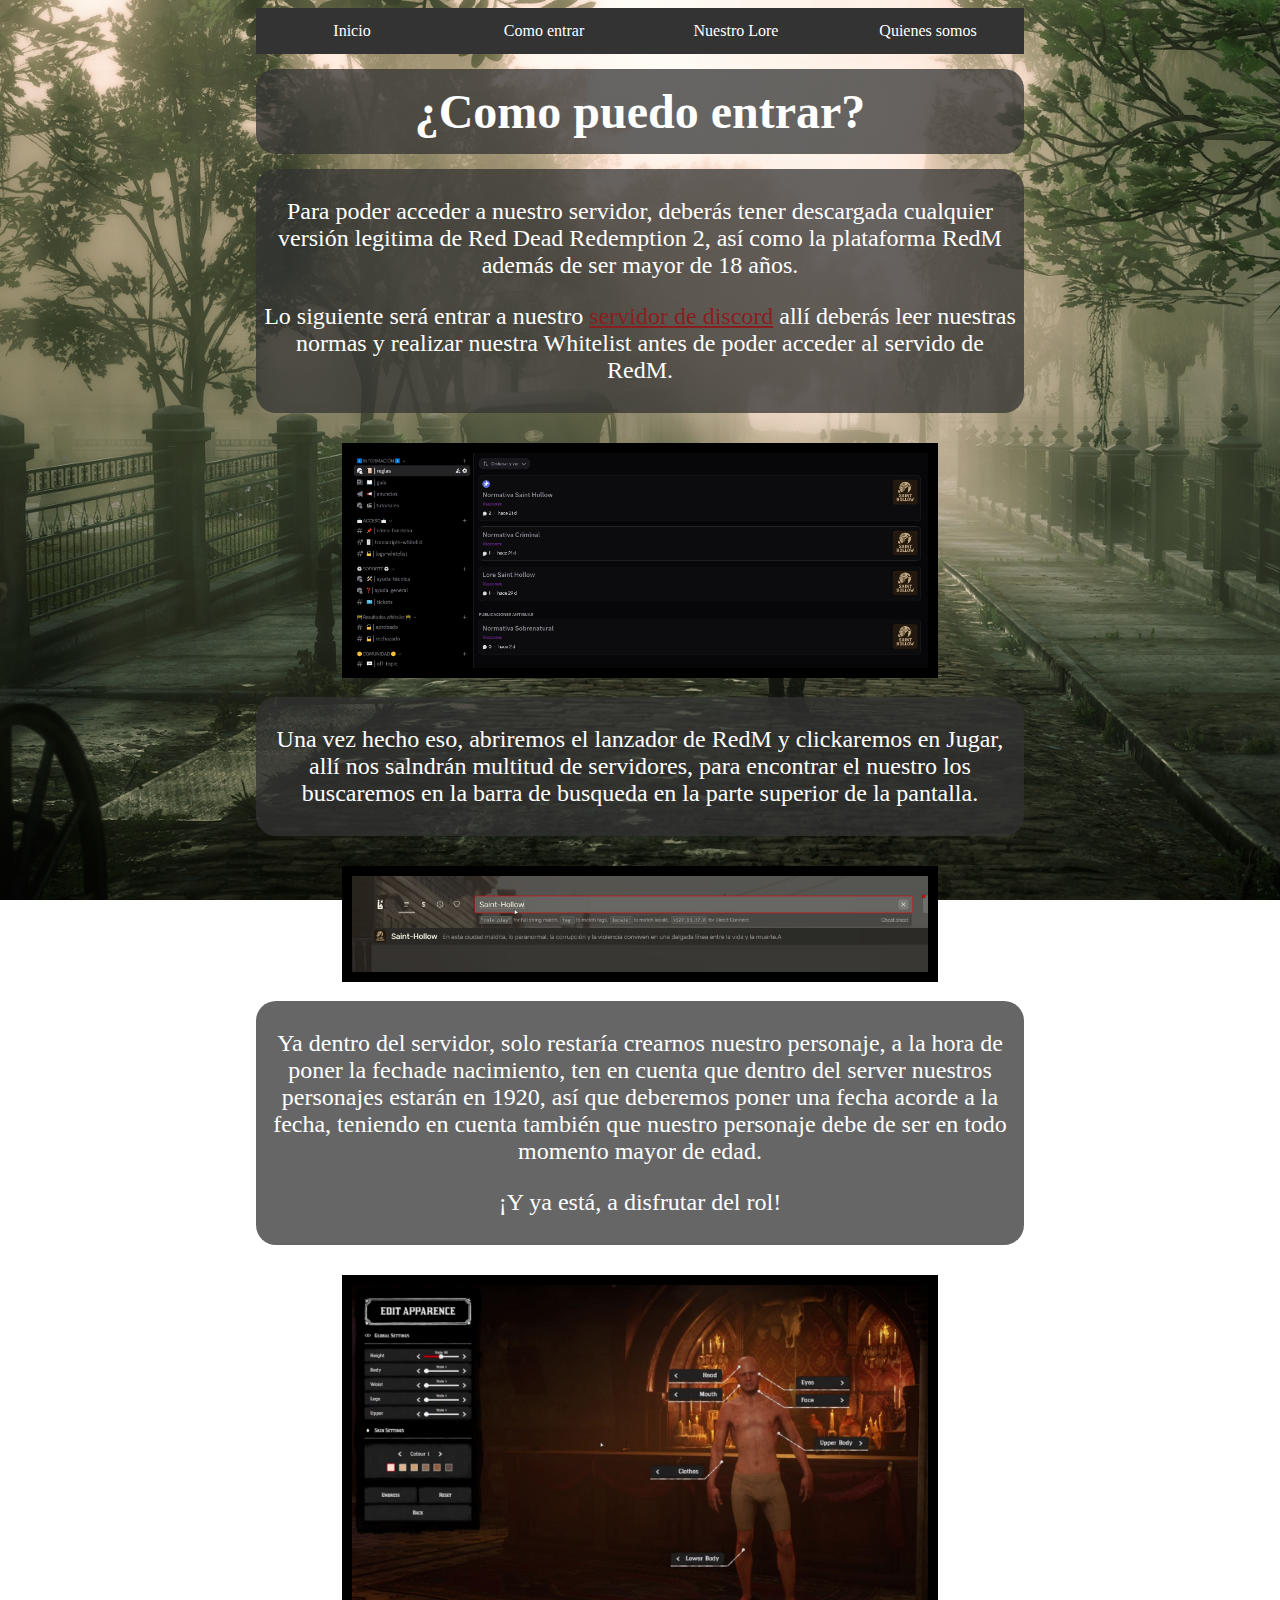
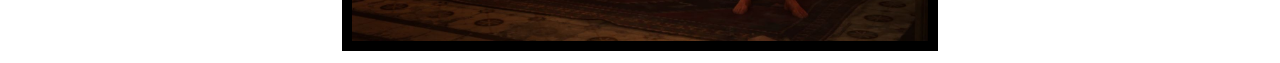
<file: htmls/ComoEntrar.html>
<!DOCTYPE html>
<html lang="es">
<head>
  <meta charset="UTF-8">
  <meta name="viewport" content="width=device-width, initial-scale=1.0">
  <title>Saint Hollow | Acceder</title>
  <link rel="stylesheet" href="../css/styles.css">
    <link rel="icon" type="image/x-icon" href="../imgs/favicon.png">
</head>
<body>
    
<ul>
  <li><a href="../index.html">Inicio</a></li>
  <li><a>Como entrar</a></li>
  <li><a href="../htmls/NuestroLore.html">Nuestro Lore</a></li>
  <li><a href="../htmls/QuienesSomos.html">Quienes somos</a></li>
</ul>

<h1>¿Como puedo entrar?</h1>
    <div>
        <p>Para poder acceder a nuestro servidor, deberás tener descargada cualquier versión legitima de Red Dead Redemption 2, así como la plataforma RedM además de ser mayor de 18 años.</p>
        <p>Lo siguiente será entrar a nuestro <a href="https://discord.gg/a4ZrzC3Nkk">servidor de discord</a> allí deberás leer nuestras normas y realizar nuestra Whitelist antes de poder acceder al servido de RedM.</p>
    </div>
    <img src="../imgs/Acceder/Foto1.JPG" alt="Acceder1">
    <div>
        <p>Una vez hecho eso, abriremos el lanzador de RedM y clickaremos en Jugar, allí nos salndrán multitud de servidores, para encontrar el nuestro los buscaremos en la barra de busqueda en la parte superior de la pantalla.</p>
    </div>
    <img src="../imgs/Acceder/Foto2.JPG" alt="Acceder2">
    <div>
        <p>Ya dentro del servidor, solo restaría crearnos nuestro personaje, a la hora de poner la fechade nacimiento, ten en cuenta que dentro del server nuestros personajes estarán en 1920, así que deberemos poner una fecha acorde a la fecha, teniendo en cuenta también que nuestro personaje debe de ser en todo momento mayor de edad.</p>
        <p>¡Y ya está, a disfrutar del rol!</p>
    </div>
    <img src="../imgs/Acceder/Foto3.JPG" alt="Acceder3">
</body>
</html>
</file>
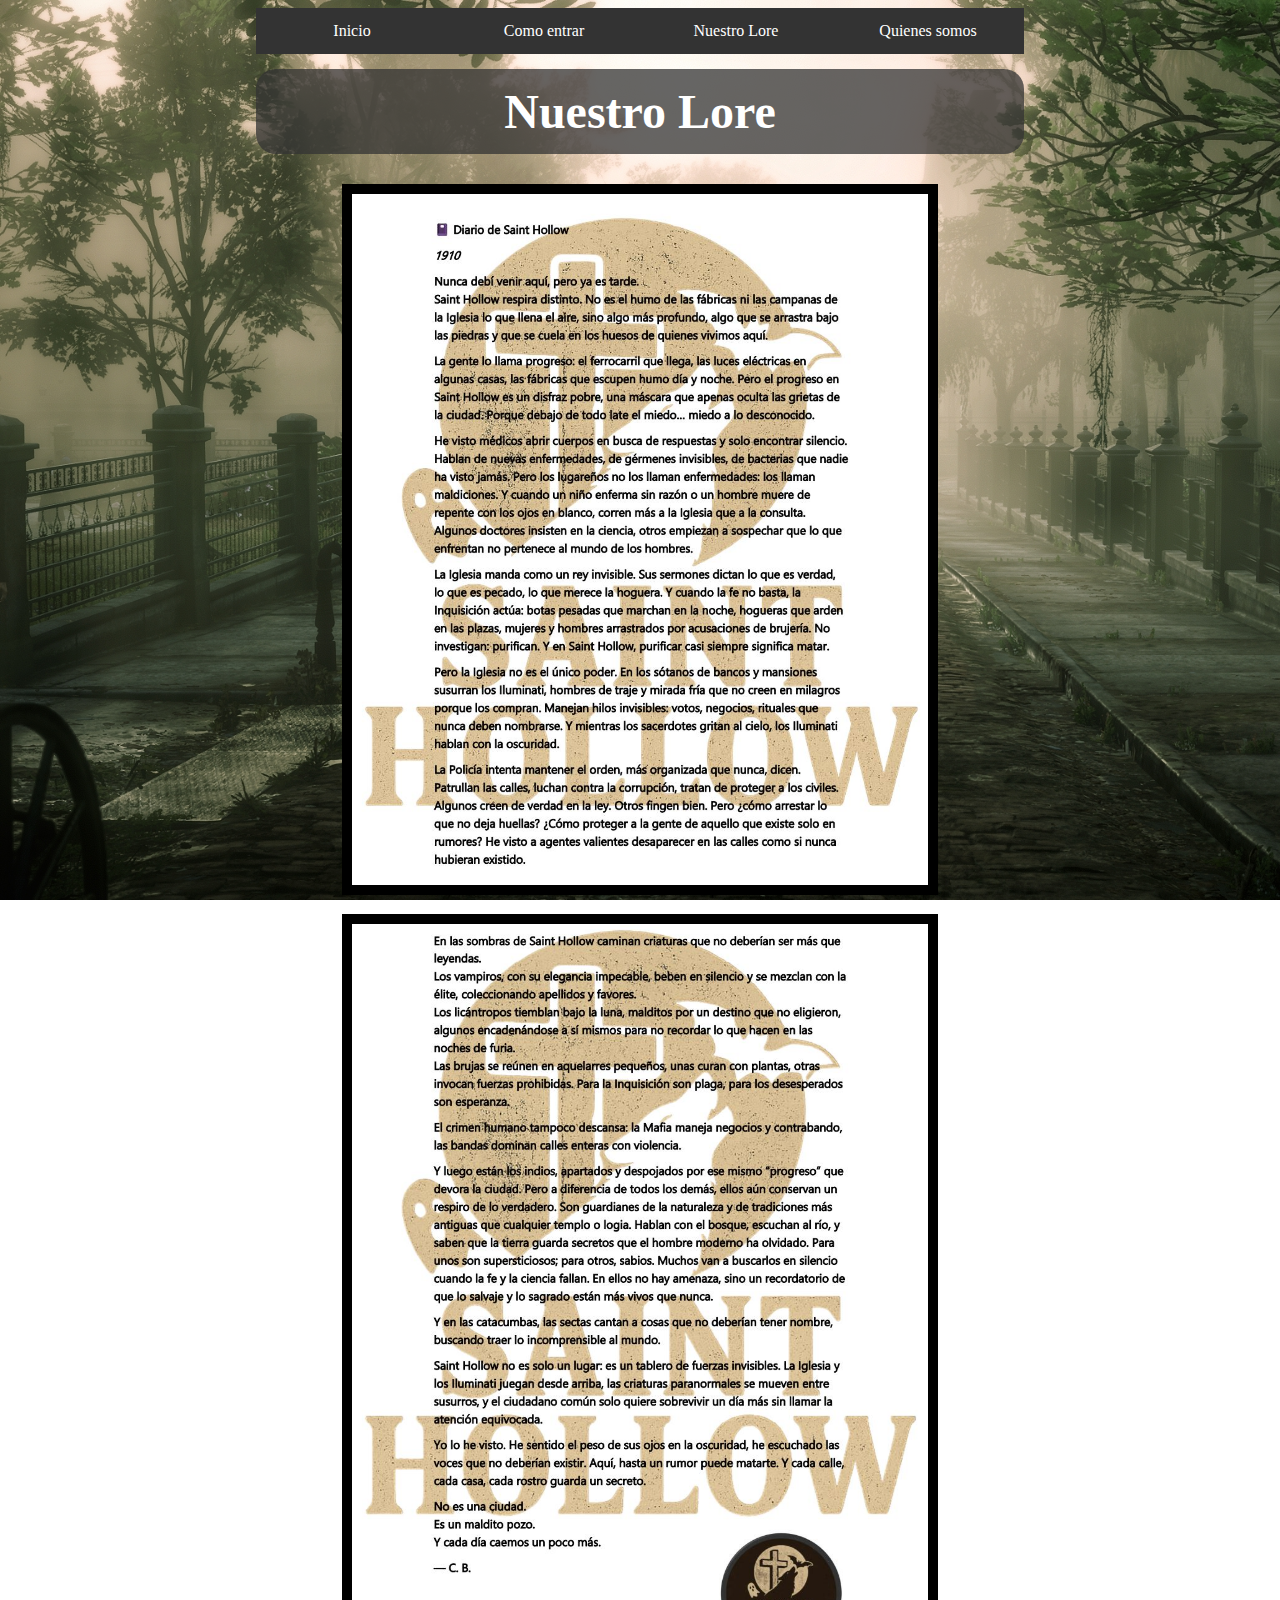
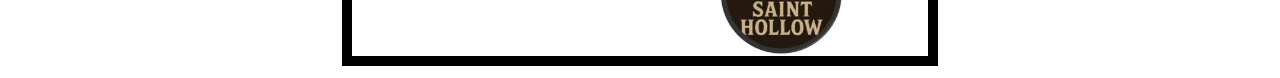
<file: htmls/NuestroLore.html>
<!DOCTYPE html>
<html lang="es">
<head>
  <meta charset="UTF-8">
  <meta name="viewport" content="width=device-width, initial-scale=1.0">
  <title>Saint Hollow | Lore</title>
  <link rel="stylesheet" href="../css/styles.css">
    <link rel="icon" type="image/x-icon" href="../imgs/favicon.png">
</head>
<body>
    
<ul>
  <li><a href="../index.html">Inicio</a></li>
  <li><a href="../htmls/ComoEntrar.html">Como entrar</a></li>
  <li><a>Nuestro Lore</a></li>
  <li><a href="../htmls/QuienesSomos.html">Quienes somos</a></li>
</ul>

<h1>Nuestro Lore</h1>
  
    <img src="../imgs/Lore/Foto1.JPG" alt="Lore1">
    
    <img src="../imgs/Lore/Foto2.JPG" alt="Lore2">
</body>
</html>
</file>
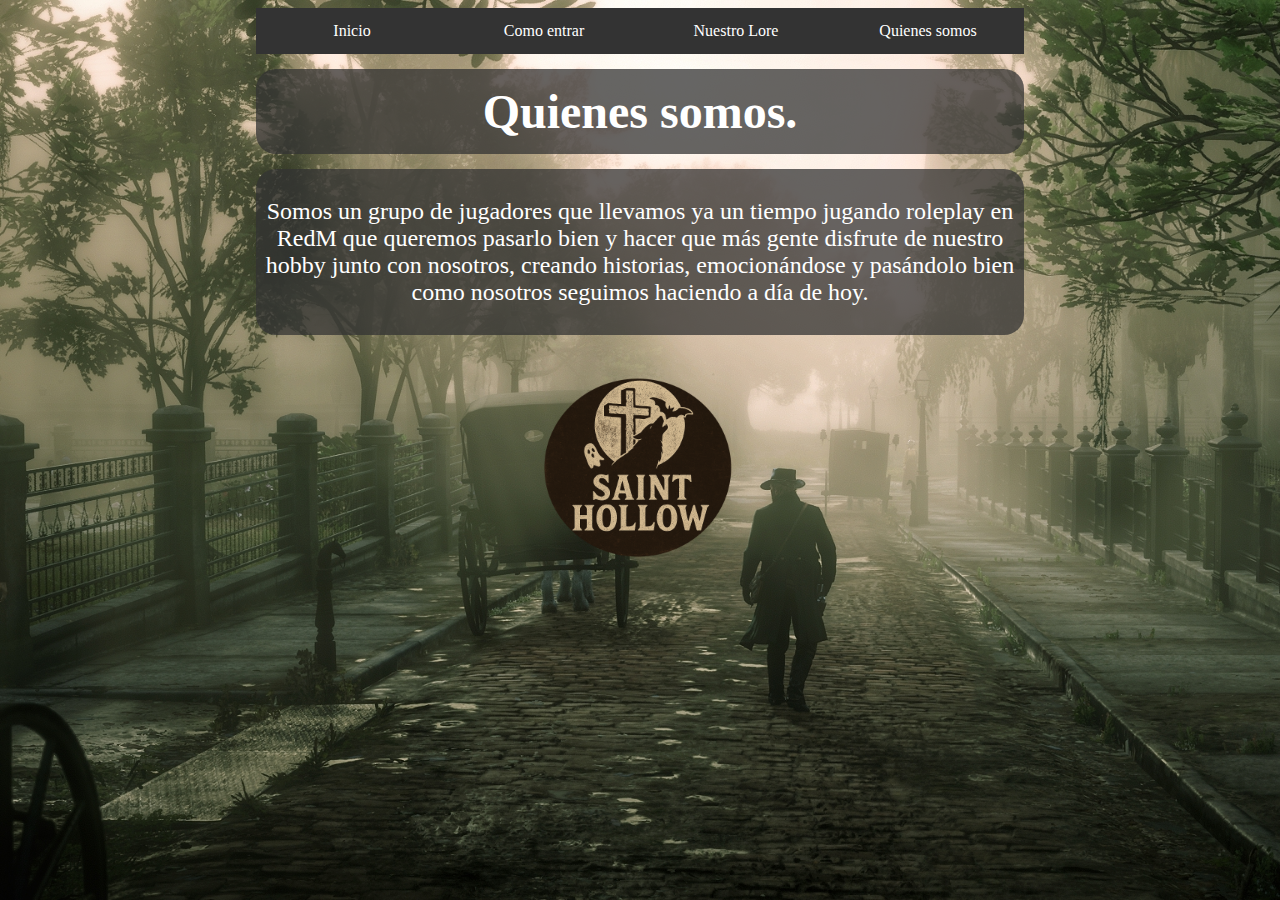
<file: htmls/QuienesSomos.html>
<!DOCTYPE html>
<html lang="es">
<head>
  <meta charset="UTF-8">
  <meta name="viewport" content="width=device-width, initial-scale=1.0">
  <title>Saint Hollow | Quienes somos</title>
  <link rel="stylesheet" href="../css/styles.css">
    <link rel="icon" type="image/x-icon" href="../imgs/favicon.png">
</head>
<body>
    
<ul>
  <li><a href="../index.html">Inicio</a></li>
  <li><a href="../htmls/ComoEntrar.html">Como entrar</a></li>
  <li><a href="../htmls/NuestroLore.html">Nuestro Lore</a></li>
  <li><a>Quienes somos</a></li>
</ul>

<h1>Quienes somos.</h1>
  
    <div>
        <p>Somos un grupo de jugadores que llevamos ya un tiempo jugando roleplay en RedM que queremos pasarlo bien y hacer que más gente disfrute de nuestro hobby junto con nosotros, creando historias, emocionándose y pasándolo bien como nosotros seguimos haciendo a día de hoy.</p>
    </div>
    
    <img style="border: 0px; width: 25%; height: 25%;" src="../imgs/favicon.png" alt="Nuestro Logo">
</body>

</html>
</file>
<file: css/styles.css>
body {
    
    background-image: url(../imgs/background.jpeg);
    background-repeat: no-repeat;
    background-attachment: fixed;
    color: white;
    text-align: center;
    margin-left: 20%;
    margin-right: 20%;
    
    background-size: cover
    
}
a{
    color: #8A1E1E;
}
div{
    margin-top: 15px;
    margin-bottom: 15px;
    background-color: rgb(51, 51, 51, 0.75);
    border-radius: 20px;
    padding-top: 5px;
    padding-bottom: 5px;
    padding-right: 5px;
    padding-left: 5px;
    font-size: 24px;
}

img{
    border: solid 10px, black; 
    margin-top: 15px;
    max-height: 50%;
    max-width: 75%;
}



h1{
    font-size: 48px;
    margin-top: 15px;
    margin-bottom: 15px;
    background-color: rgb(51, 51, 51, 0.75);
    border-radius: 20px;
    padding-top: 15px;
    padding-bottom: 15px;
    padding-right: 10px;
    padding-left: 10px;
    
}


ul {
  list-style-type: none;
  margin: 0;
  padding: 0;
  overflow: hidden;
  background-color: #333333;
}

ul li {
  float: left;
    width: 25%;
}

ul li a {
  display: block;
  color: white;
  text-align: center;
  padding: 14px 16px;
  text-decoration: none;
}

ul li a:hover {
  background-color: #8A1E1E;
}
</file>
